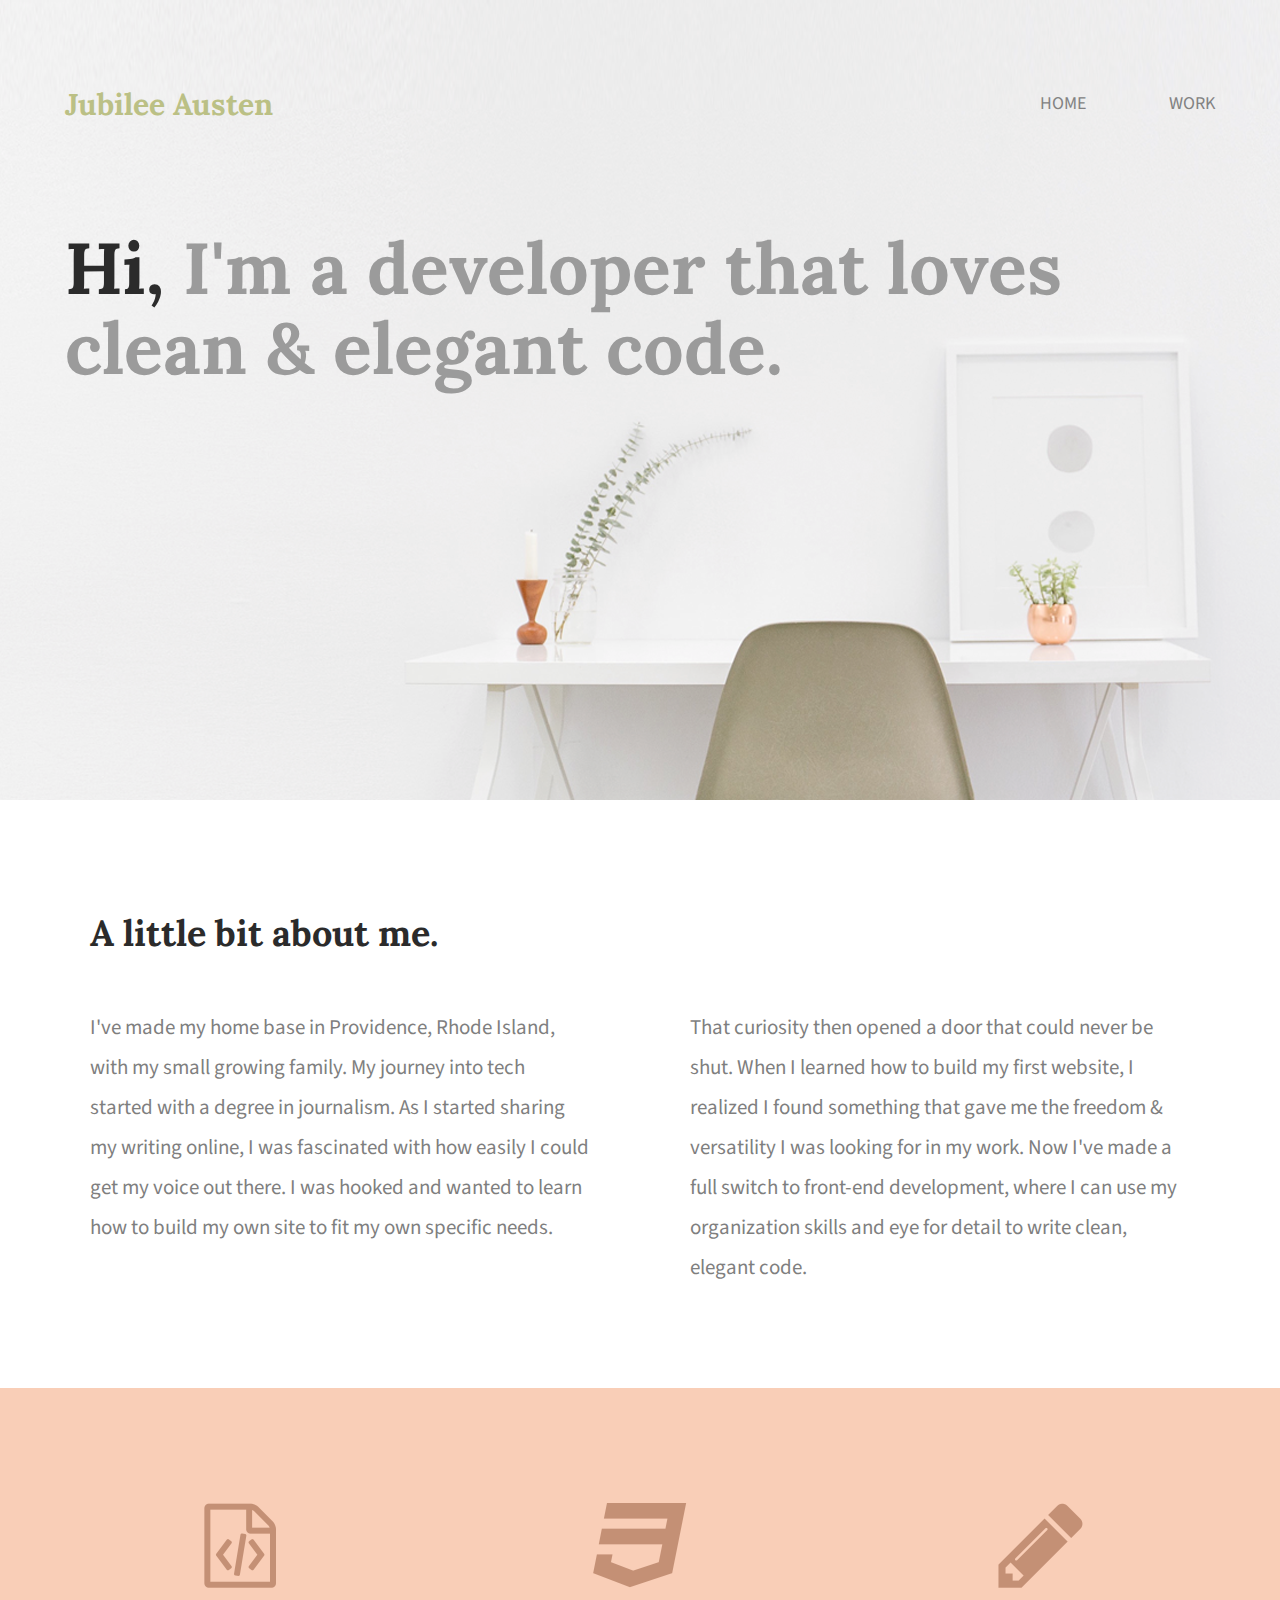
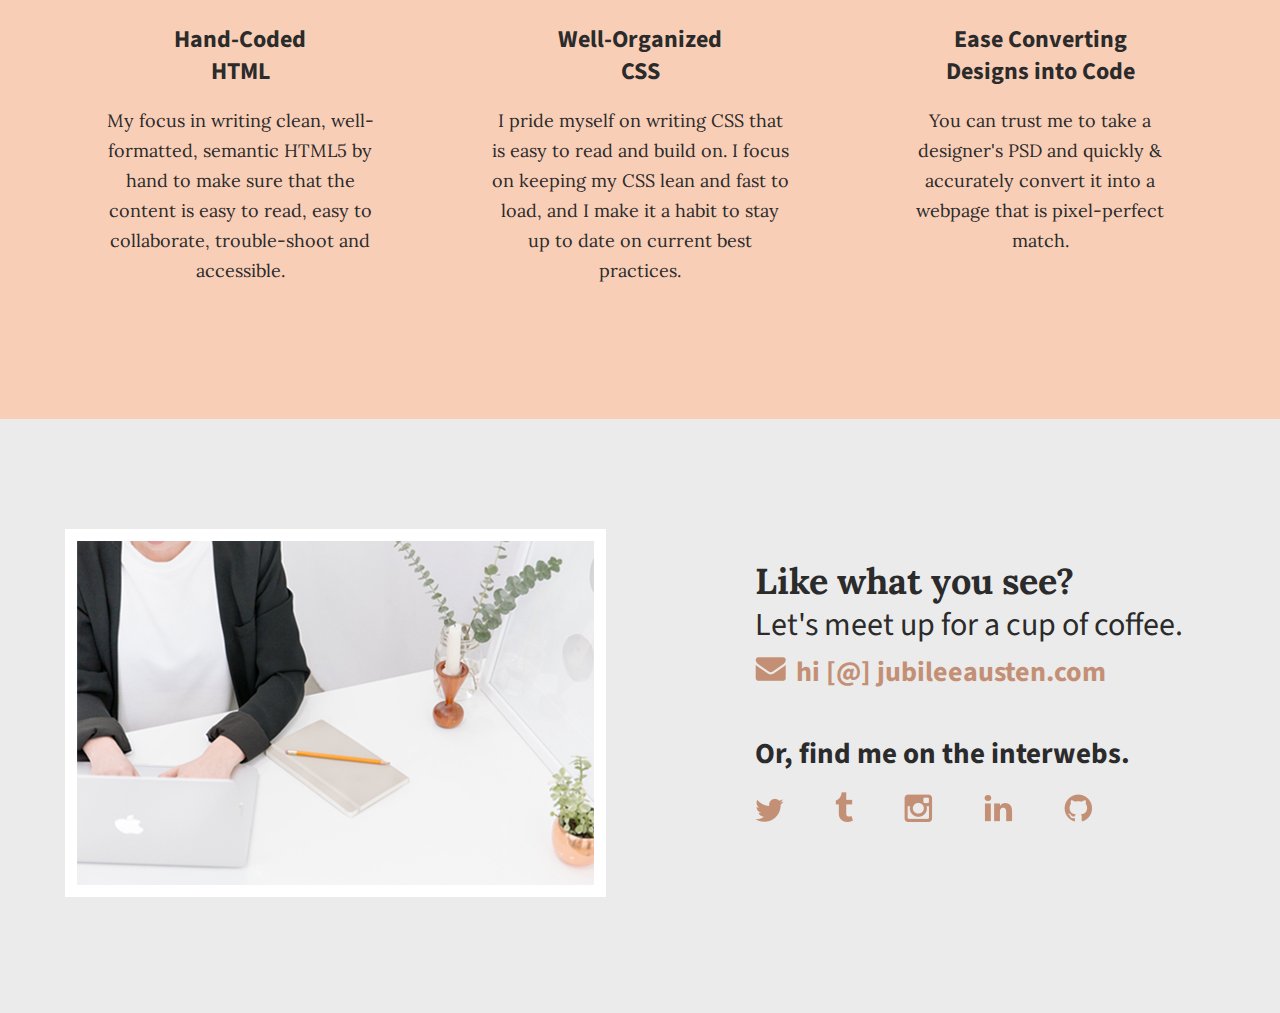
<file: index.html>
<!doctype html>
<html lang="en">
    <head>
        <meta charset="utf-8">
        <title>Jubilee Austen | Porfolio</title>
        <link rel="stylesheet" href="css/normalize.css">
        <link rel="stylesheet" href="css/main.css">
        <link href='https://fonts.googleapis.com/css?family=Source+Sans+Pro:400,700' rel='stylesheet' type='text/css'>
        <link href="https://fonts.googleapis.com/css?family=lora:400,700" rel="stylesheet" type="text/css">
    </head>
    <body >
        <header>
            <div class="full-width">
                <div class="half-width">
                    <h1>Jubilee Austen</h1>
                </div>
                <div class="half-width">
                    <nav>
                        <ul>
                            <li><a href="index.html">Home</a></li>
                            <li><a href="work/index.html">Work</a></li>
                        </ul>
                    </nav>
              </div>
              <h2><span>Hi,</span> I'm a developer that loves clean &amp; elegant code.</h2>
             </div>
        </header>
        
        <main>
            <section id="about">
                <link rel="preconnect" href="https://fonts.googleapis.com">
                <link rel="preconnect" href="https://fonts.gstatic.com" crossorigin>
                <link href="https://fonts.googleapis.com/css2?family=Lora:wght@400;700&display=swap" rel="stylesheet">
                <div class="full-width">
                    <h2>A little bit about me.</h2>
                   <div class="half-width">
                       <p>I've made my home base in Providence, Rhode Island, with my small growing family. My journey into tech started with a degree in journalism. As I started sharing my writing online, I was fascinated with how easily I could get my voice out there. I was hooked and wanted to learn how to build my own site to fit my own specific needs.</p>
                   </div>
                   <div class="half-width">
                       <p>That curiosity then opened a door that could never be shut. When I learned how to build my first website, I realized I found something that gave me the freedom &amp; versatility I was looking for in my work. Now I've made a full switch to front-end development, where I can use my organization skills and eye for detail to write clean, elegant code.</p>
                   </div>
                </div>
            </section>

            <section id="work">
                <div class="full-width">
                 <div class="third-width">
                    <img src="img/html-icon.png" alt="HTML icon" />
                    <h3>Hand-Coded HTML</h3>
                    <p>My focus in writing clean, well-formatted, semantic HTML5 by hand to make sure that the content is easy to read, easy to collaborate, trouble-shoot and accessible.</p>
                 </div>
                 <div class="third-width">
                    <img src="img/css-icon.png" alt="CSS icon" />
                    <h3>Well-Organized CSS</h3>
                    <p>I pride myself on writing CSS that is easy to read and build on. I focus on keeping my CSS lean and fast to load, and I make it a habit to stay up to date on current best practices.</p>
                 </div>
                 <div class="third-width">
                    <img src="img/pencil-icon.png" alt="Pencil icon" />
                    <h3>Ease Converting Designs into Code</h3>
                    <p>You can trust me to take a designer's PSD and quickly &amp; accurately convert it into a webpage that is pixel-perfect match.</p>
                 </div>
                </div>
            </section>

            <footer id="contact">
                <div class="full-width">
                  <div class="half-width">
                    <img src="img/contact-image.png" id="contact-img" alt=" my contact image" />
                  </div>
                  <div class="half-width">
                    <h2>Like what you see?</h2>
                    <h3 id="email-header">Let's meet up for a cup of coffee.</h3>
                       <a href="mailto:hi@jubileeausten.com"><img src="img/envelope.png" id="envelope"
                              alt="envelope icon" />hi [@] jubileeausten.com</a>
                    <h3 id="socialmedia-header">Or, find me on the interwebs.</h3>
                    <ul>
                        <li><a href=""><img src="img/twitter.png" alt="twitter icon" /></a></li>
                        <li><a href=""><img src="img/tumblr.png" alt="tumblr icon" /></a></li>
                        <li><a href=""><img src="img/instagram.png" alt="instagram icon" /></a></li>
                        <li><a href=""><img src="img/LinkedIn.png" alt="linkedin icon" /></a></li>
                        <li><a href=""><img src="img/github.png" alt="github icon" /></a></li>
                    </ul>
                  </div>
                </div>
            </footer>
        </main>
    </body>
</html>
</file>
<file: css/main.css>
/***** BASE STYLES *****/
body {
    color: #2b2b2b;
    font-family: 'Source Sans Pro', sans-serif;
}
/***** GRID *****/

.full-width {
    margin: 0 auto;
    overflow: auto;
    width: 1200px;
}
.half-width {
    float:left;
    overflow: auto;
    width: 600px;
}
.third-width {
    float: left;
    overflow: auto;
    width: 400px;
}

/***** HEADER *****/

header {
    background: url('../img/full-background.png');
    background-size: cover;
    background-position: center;
    height: 800px;
}
header h1 {
    color: #bbc085;
    font-family:'Lora' , serif;
    font-size: 30px;
    padding: 65px 0 65px 25px;
}
nav {
    float: right;
    padding: 75px 25px;
}
nav ul li {
    display: inline-block;
}
nav ul li a {
    color: #828282;
    font-size: 18px;
    text-transform: uppercase;
    text-decoration: none;
    padding-left: 80px;
}
header h2 {
    clear: both;
    color: #9b9b9b;
    font-family:'Lora' , serif;
    font-size: 72px;
    line-height: 80px;
    padding: 20px 0 20px 25px;
    width: 1000px;
}
header h2 span {
    color: #2b2b2b;
}

/***** ABOUT *****/

#about .full-width {
    padding: 80px 0;
    }

#about h2 {
    font-family: 'Lora' , serif;
    font-size: 36px;
    padding-left: 50px;
}
#about p {
    color: #7f7f7f;
    font-size: 21px;
    line-height: 40px;
    padding-left: 50px;
    padding-right: 50px;
 }

/***** WORK *****/

#work {
    background: #F9CEB7;
    text-align: center;
}

#work .full-width {
    padding: 115px 0;
}

#work img {
    padding-bottom: 30px;
}

#work h3 {
    font-size: 24px;
    line-height: 32px;
    margin: 0 auto;
    width: 190px;
}

#work p {
    font-family: 'Lora' , serif;
    font-size: 18px;
    line-height: 30px;
    padding: 0 50px;
}

/****** CONTACT ******/

#contact {
    background-color: #ebebeb;
}
#contact .full-width {
    padding: 110px 0;
}
#contact img#contact-img {
    border: 12px solid #ffffff;
    margin-left: 25px;
}
#contact h2, #contact #email-header, #contact #socialmedia-header, #contact ul {
    padding-left: 115px;
}
#contact #envelope {
    padding: 0 10px 0 115px;
}
#contact h2 {
    font-family: 'Lora', serif;
    font-size: 36px;
    line-height: 44px;
}
#contact #email-header{
    font-size: 32px;
    font-weight: 400;
    line-height: 44px;
    margin: -30px 0 5px 0;
}
#contact #socialmedia-header {
    font-size: 29px;
    font-weight: bold;
    line-height: 44px;
    margin: 40px 0 0 0;
}
#contact a {
    color: #c49075;
    font-weight: bold;
    font-size: 28px;
    text-decoration: none;
}
#contact ul {
    list-style: none;
}
#contact ul li {
     display: inline-block;
}
#contact ul img {
    padding-right: 48px;
}
</file>
